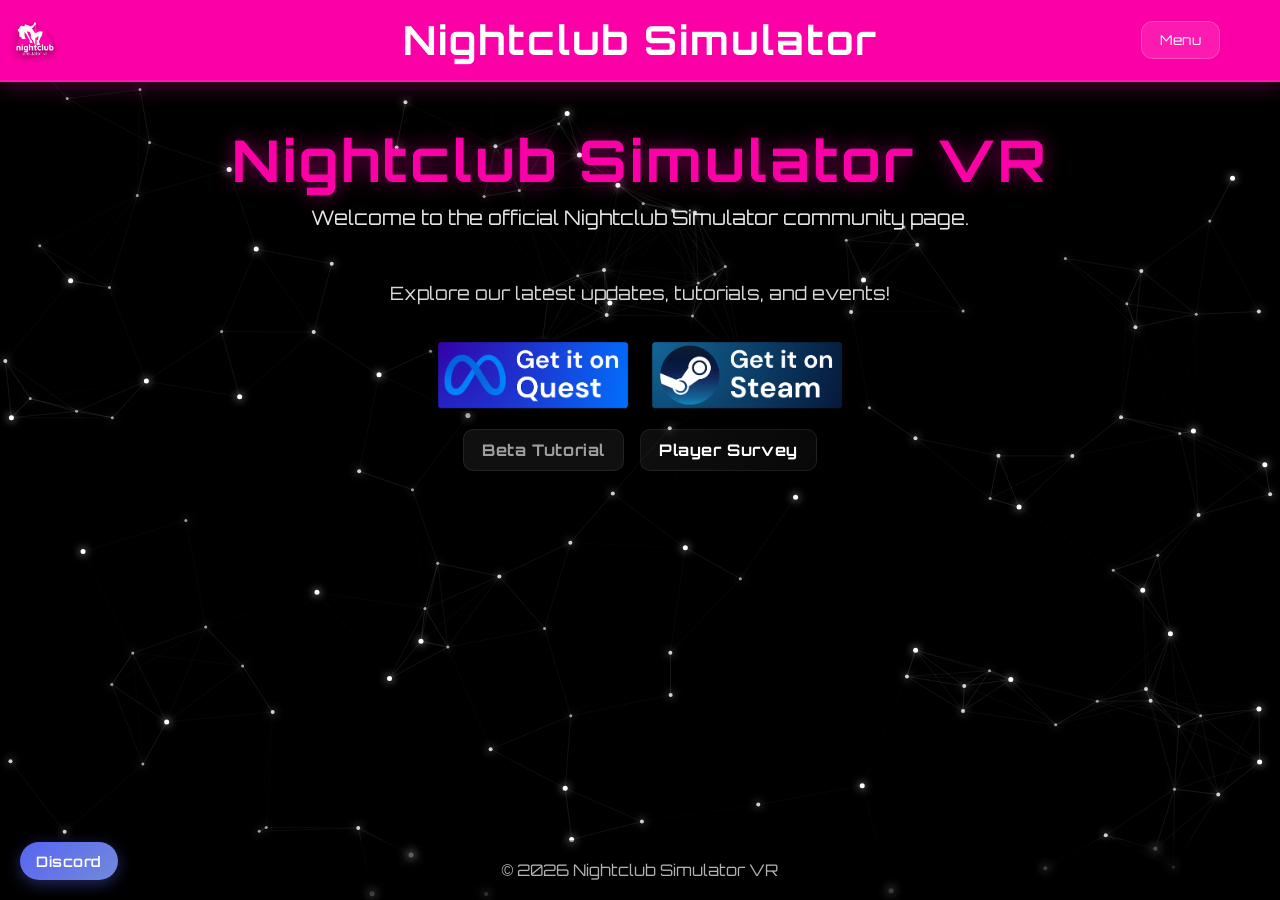
<file: index.html>
<!DOCTYPE html>
<html lang="en">
<head>
    <meta charset="UTF-8">
    <meta name="viewport" content="width=device-width, initial-scale=1.0">
    <title>Nightclub Simulator</title>
    <meta name="description" content="Nightclub Simulator VR - official community page with updates, tutorials, events, and a feedback survey!">
    <meta name="author" content="Nightclub Simulator">
    <meta name="theme-color" content="#000000">
    <link rel="canonical" href="https://nightclubsim.github.io/">
    <meta property="og:title" content="Nightclub Simulator VR">
    <meta property="og:description" content="Nightclub Simulator VR - official community page with updates, tutorials, events, and a feedback survey!">
    <meta property="og:type" content="website">
    <meta property="og:url" content="https://nightclubsim.github.io/">
    <base href="/">
    <meta property="og:image" content="https://i.imgur.com/4bLr0HX.png">
    <meta name="twitter:card" content="summary_large_image">
    <meta name="twitter:title" content="Nightclub Simulator VR">
    <meta name="twitter:description" content="Explore Nightclub Simulator VR with store links, tutorials, and community updates.">
    <meta name="twitter:image" content="https://i.imgur.com/4bLr0HX.png">

    <!-- Google Font -->
    <link href="https://fonts.googleapis.com/css2?family=Orbitron:wght@400;700;900&display=swap" rel="stylesheet">

    <!-- Site CSS -->
    <link rel="stylesheet" href="assets/css/style.css">
</head>

<body>
    <!-- Background Canvas -->
    <canvas id="bg"></canvas>

    <!-- Discord Button -->
    <a href="https://discord.gg/U7DDdeqd5k" target="_blank" class="discord-button" title="Join our Discord Server">
        Discord
    </a>

    <!-- Header -->
    <header class="site-header homepage-header">
        <a href="index.html" class="header-logo-link" aria-label="Go to homepage">
            <img src="assets/decals/logo.png" alt="Nightclub Simulator Logo" class="header-logo">
        </a>
        <div class="homepage-header-row">
            <span class="header-game-name">Nightclub Simulator</span>
            <button id="menuToggle" class="menu-button" aria-label="Open menu">Menu</button>
        </div>
    </header>

    <!-- Hidden Top Menu -->
    <div id="topMenu" class="top-menu">
        <div class="top-menu-panel">
            <button id="closeMenu" class="menu-close" aria-label="Close menu">&times;</button>
            <nav class="top-menu-links">
                <a class="menu-link disabled" aria-disabled="true">Beta Tutorial</a>
                <a href="survey.html" class="menu-link">Player Survey</a>
            </nav>
        </div>
    </div>

    <main class="homepage-content">
        <h1 class="site-title">Nightclub Simulator VR</h1>
        <p class="site-header-text">Welcome to the official Nightclub Simulator community page.</p>
        <p class="homepage-description">Explore our latest updates, tutorials, and events!</p>
        <div class="homepage-actions">
            <a href="https://www.oculus.com/experiences/quest/5332536576829015/" target="_blank" class="store-badge-link" aria-label="Get it on Quest">
                <img src="assets/decals/quest-badge.png" alt="Get it on Quest" class="store-badge">
            </a>
            <a href="https://store.steampowered.com/app/2729480/NightClub_Simulator/" target="_blank" class="store-badge-link" aria-label="Get it on Steam">
                <img src="assets/decals/steam-badge.png" alt="Get it on Steam" class="store-badge">
            </a>
        </div>

        <div class="homepage-pages">
            <a class="page-button disabled" aria-disabled="true">Beta Tutorial</a>
            <a href="survey.html" class="page-button">Player Survey</a>
        </div>
    </main>

    <footer class="site-footer">
        <p>© 2026 Nightclub Simulator VR</p>
    </footer>

    <script>
        const menuToggle = document.getElementById('menuToggle');
        const openMenuButton = document.getElementById('openMenuButton');
        const closeMenu = document.getElementById('closeMenu');
        const topMenu = document.getElementById('topMenu');

        function toggleMenu(show) {
            topMenu.classList.toggle('active', show);
        }

        if (menuToggle) {
            menuToggle.addEventListener('click', () => toggleMenu(true));
        }

        if (openMenuButton) {
            openMenuButton.addEventListener('click', () => toggleMenu(true));
        }

        if (closeMenu) {
            closeMenu.addEventListener('click', () => toggleMenu(false));
        }

        if (topMenu) {
            topMenu.addEventListener('click', (event) => {
                if (event.target === topMenu) {
                    toggleMenu(false);
                }
            });
        }
    </script>
    <script src="assets/js/background.js"></script>
</body>
</html>
</file>
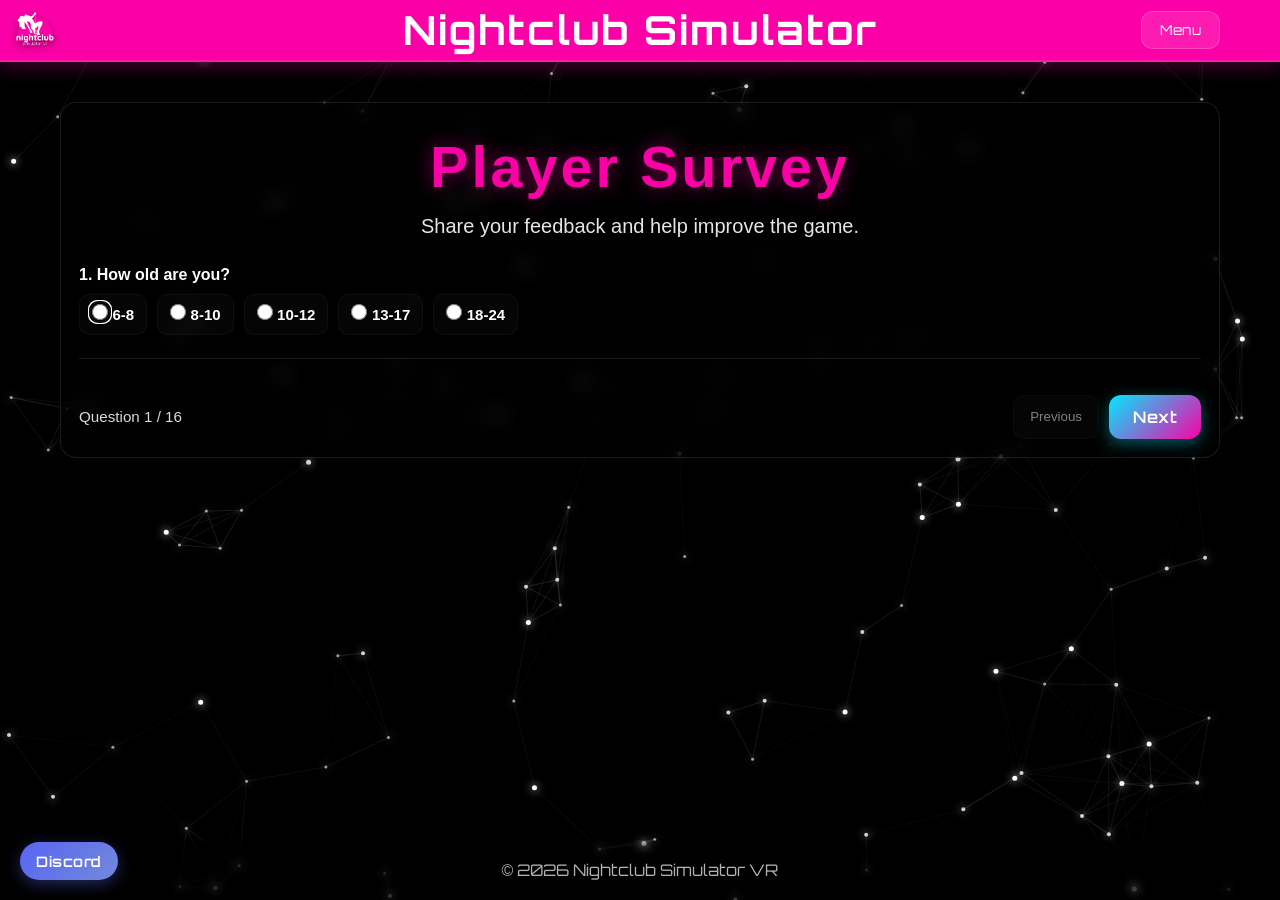
<file: survey.html>
<!DOCTYPE html>
<html lang="en">
<head>
    <meta charset="UTF-8">
    <meta name="viewport" content="width=device-width, initial-scale=1.0">
    <title>Nightclub Simulator Player Survey</title>
    <meta name="description" content="Share your feedback on Nightclub Simulator VR with our player survey to help improve the game.">
    <meta name="author" content="Nightclub Simulator">
    <meta name="theme-color" content="#000000">
    <link rel="canonical" href="https://nightclubsim.github.io/survey.html">
    <meta property="og:title" content="Nightclub Simulator Player Survey">
    <meta property="og:description" content="Share your feedback on Nightclub Simulator VR with our player survey to help improve the game.">
    <meta property="og:type" content="website">
    <meta property="og:url" content="https://nightclubsim.github.io/survey.html">
    <base href="/">
    <meta property="og:image" content="https://i.imgur.com/4bLr0HX.png">
    <meta name="twitter:card" content="summary_large_image">
    <meta name="twitter:title" content="Nightclub Simulator Player Survey">
    <meta name="twitter:description" content="Share your feedback on Nightclub Simulator VR with our player survey to help improve the game.">
    <meta name="twitter:image" content="https://i.imgur.com/4bLr0HX.png">

    <!-- Google Font -->
    <link href="https://fonts.googleapis.com/css2?family=Orbitron:wght@400;700;900&display=swap" rel="stylesheet">
    <link rel="stylesheet" href="assets/css/style.css">
</head>

<body>
    <canvas id="bg"></canvas>

    <a href="https://discord.gg/U7DDdeqd5k" target="_blank" class="discord-button" title="Join our Discord Server">
        Discord
    </a>

    <header class="site-header">
        <a href="index.html" class="header-logo-link" aria-label="Go to homepage">
            <img src="assets/decals/logo.png" alt="Nightclub Simulator Logo" class="header-logo">
        </a>
        <div class="homepage-header-row">
            <span class="header-game-name">Nightclub Simulator</span>
            <button id="menuToggle" class="menu-button" aria-label="Open menu">Menu</button>
        </div>
    </header>

    <!-- Hidden Top Menu -->
    <div id="topMenu" class="top-menu">
        <div class="top-menu-panel">
            <button id="closeMenu" class="menu-close" aria-label="Close menu">&times;</button>
            <nav class="top-menu-links">
                <a class="menu-link disabled" aria-disabled="true">Beta Tutorial</a>
                <a href="survey.html" class="menu-link">Player Survey</a>
            </nav>
        </div>
    </div>

    <main class="tutorial-container">
        <div class="step-card survey-card">
            <h1 class="site-title">Player Survey</h1>
            <p class="site-header-text">Share your feedback and help improve the game.</p>
            <form id="surveyForm" method="POST" action="https://script.google.com/macros/s/AKfycbycd8V6K5NULuH8rkUEkwhgTeCFI8xNGa-SNGD2vawOwSm58bOiwChvlLJVFg8VraW0/exec">
                <div class="faq-item">
                    <label><strong>1. How old are you?</strong></label>
                    <div class="radio-group">
                        <label class="radio-item"><input type="radio" name="age" value="6-8"> <span>6-8</span></label>
                        <label class="radio-item"><input type="radio" name="age" value="8-10"> <span>8-10</span></label>
                        <label class="radio-item"><input type="radio" name="age" value="10-12"> <span>10-12</span></label>
                        <label class="radio-item"><input type="radio" name="age" value="13-17"> <span>13-17</span></label>
                        <label class="radio-item"><input type="radio" name="age" value="18-24"> <span>18-24</span></label>
                    </div>
                </div>

                <div class="faq-item">
                    <label><strong>2. What headset do you play mainly on?</strong></label>
                    <div class="radio-group">
                        <label class="radio-item"><input type="radio" name="headset" value="Quest 2"> <span>Quest 2</span></label>
                        <label class="radio-item"><input type="radio" name="headset" value="Quest 3"> <span>Quest 3</span></label>
                        <label class="radio-item"><input type="radio" name="headset" value="Quest 3S"> <span>Quest 3S</span></label>
                        <label class="radio-item"><input type="radio" name="headset" value="Other"> <span>Other</span></label>
                    </div>
                </div>

                <div class="faq-item">
                    <label><strong>3. How long have you been playing VR?</strong></label>
                    <div class="radio-group">
                        <label class="radio-item"><input type="radio" name="vrExperience" value="Less than 6 months"> <span>Less than 6 months</span></label>
                        <label class="radio-item"><input type="radio" name="vrExperience" value="6 months - 1 year"> <span>6 months - 1 year</span></label>
                        <label class="radio-item"><input type="radio" name="vrExperience" value="1-2 years"> <span>1-2 years</span></label>
                        <label class="radio-item"><input type="radio" name="vrExperience" value="2+ years"> <span>2+ years</span></label>
                    </div>
                </div>

                <div class="faq-item">
                    <label><strong>4. How often do you play VR?</strong></label>
                    <div class="radio-group">
                        <label class="radio-item"><input type="radio" name="vrFrequency" value="Almost daily"> <span>Almost daily</span></label>
                        <label class="radio-item"><input type="radio" name="vrFrequency" value="3-5 times a week"> <span>3-5 times a week</span></label>
                        <label class="radio-item"><input type="radio" name="vrFrequency" value="1-2 times a week"> <span>1-2 times a week</span></label>
                        <label class="radio-item"><input type="radio" name="vrFrequency" value="Less than weekly"> <span>Less than weekly</span></label>
                    </div>
                </div>

                <div class="faq-item">
                    <label for="otherGames"><strong>5. What other VR games have you played in the past month?</strong></label>
                    <textarea id="otherGames" name="otherGames" rows="3" placeholder="List any VR games you've played..."></textarea>
                </div>

                <div class="faq-item">
                    <label><strong>6. How many VR games did you buy in the past 3 months?</strong></label>
                    <div class="radio-group">
                        <label class="radio-item"><input type="radio" name="purchases3months" value="0-2"> <span>0-2</span></label>
                        <label class="radio-item"><input type="radio" name="purchases3months" value="3-5"> <span>3-5</span></label>
                        <label class="radio-item"><input type="radio" name="purchases3months" value="6-10"> <span>6-10</span></label>
                        <label class="radio-item"><input type="radio" name="purchases3months" value="More than 10"> <span>More than 10</span></label>
                    </div>
                </div>

                <div class="faq-item">
                    <label><strong>7. When buying VR games, you usually...</strong></label>
                    <div class="radio-group">
                        <label class="radio-item"><input type="radio" name="buyingHabits" value="Wait for sales"> <span>Wait for sales</span></label>
                        <label class="radio-item"><input type="radio" name="buyingHabits" value="Buy at full price if I like it"> <span>Buy at full price if I like it</span></label>
                        <label class="radio-item"><input type="radio" name="buyingHabits" value="Mostly play free games"> <span>Mostly play free games</span></label>
                    </div>
                </div>

                <div class="faq-item">
                    <label for="creators"><strong>8. Any VR creators you watch regularly?</strong></label>
                    <textarea id="creators" name="creators" rows="2" placeholder="Names or channels (optional)"></textarea>
                </div>

                <div class="faq-item">
                    <label><strong>9. How did you first hear about Nightclub Sim?</strong></label>
                    <div class="radio-group">
                        <label class="radio-item"><input type="radio" name="source" value="A creator's video (YouTube/TikTok)"> <span>A creator's video (YouTube/TikTok)</span></label>
                        <label class="radio-item"><input type="radio" name="source" value="Browsing the Quest store"> <span>Browsing the Quest store</span></label>
                        <label class="radio-item"><input type="radio" name="source" value="Reddit"> <span>Reddit</span></label>
                        <label class="radio-item"><input type="radio" name="source" value="A friend"> <span>A friend</span></label>
                        <label class="radio-item"><input type="radio" name="source" value="Another Discord server"> <span>Another Discord server</span></label>
                        <label class="radio-item"><input type="radio" name="source" value="An article or news site"> <span>An article or news site</span></label>
                        <label class="radio-item"><input type="radio" name="source" value="Other"> <span>Other</span></label>
                    </div>
                </div>

                <div class="faq-item">
                    <label><strong>10. From first hearing about NCS to buying it, how long did it take?</strong></label>
                    <div class="radio-group">
                        <label class="radio-item"><input type="radio" name="timeToBuy" value="Bought it right away"> <span>Bought it right away</span></label>
                        <label class="radio-item"><input type="radio" name="timeToBuy" value="Within a week"> <span>Within a week</span></label>
                        <label class="radio-item"><input type="radio" name="timeToBuy" value="Within a month"> <span>Within a month</span></label>
                        <label class="radio-item"><input type="radio" name="timeToBuy" value="Longer"> <span>Longer</span></label>
                        <label class="radio-item"><input type="radio" name="timeToBuy" value="Haven't bought it yet"> <span>Haven't bought it yet</span></label>
                    </div>
                </div>

                <div class="faq-item">
                    <label><strong>11. What made you finally hit buy?</strong></label>
                    <div class="checkbox-group">
                        <label class="radio-item"><input type="checkbox" name="buyReasons[]" value="Watched gameplay videos"> <span>Watched gameplay videos</span></label>
                        <label class="radio-item"><input type="checkbox" name="buyReasons[]" value="It was on sale"> <span>It was on sale</span></label>
                        <label class="radio-item"><input type="checkbox" name="buyReasons[]" value="Friends were playing"> <span>Friends were playing</span></label>
                        <label class="radio-item"><input type="checkbox" name="buyReasons[]" value="Good reviews"> <span>Good reviews</span></label>
                        <label class="radio-item"><input type="checkbox" name="buyReasons[]" value="Love sandbox games"> <span>Love sandbox games</span></label>
                        <label class="radio-item"><input type="checkbox" name="buyReasons[]" value="The store page looks good"> <span>The store page looks good</span></label>
                    </div>
                </div>

                <div class="faq-item">
                    <label><strong>12. What keeps you coming back to NCS? (Pick up to 2)</strong></label>
                    <div class="checkbox-group keep-coming">
                        <label class="radio-item"><input type="checkbox" name="keepComing[]" value="Fun playing"> <span>Fun playing</span></label>
                        <label class="radio-item"><input type="checkbox" name="keepComing[]" value="Multiplayer"> <span>Multiplayer</span></label>
                        <label class="radio-item"><input type="checkbox" name="keepComing[]" value="Making content"> <span>Making content</span></label>
                        <label class="radio-item"><input type="checkbox" name="keepComing[]" value="Mods"> <span>Mods</span></label>
                        <label class="radio-item"><input type="checkbox" name="keepComing[]" value="New content updates"> <span>New content updates</span></label>
                        <label class="radio-item"><input type="checkbox" name="keepComing[]" value="Killing NPCs"> <span>Killing NPCs</span></label>
                    </div>
                </div>

                <div class="faq-item">
                    <label><strong>13. What would you like to see more of in this Discord? (select any)</strong></label>
                    <div class="checkbox-group">
                        <label class="radio-item"><input type="checkbox" name="discordPrefs[]" value="Community events"> <span>Community events</span></label>
                        <label class="radio-item"><input type="checkbox" name="discordPrefs[]" value="Dev updates & sneak peeks"> <span>Dev updates & sneak peeks</span></label>
                        <label class="radio-item"><input type="checkbox" name="discordPrefs[]" value="Tips & technique guides"> <span>Tips & technique guides</span></label>
                        <label class="radio-item"><input type="checkbox" name="discordPrefs[]" value="Giveaways"> <span>Giveaways</span></label>
                        <label class="radio-item"><input type="checkbox" name="discordPrefs[]" value="Leaderboards"> <span>Leaderboards</span></label>
                        <label class="radio-item"><input type="checkbox" name="discordPrefs[]" value="Just chatting with the community"> <span>Just chatting with the community</span></label>
                        <label class="radio-item"><input type="checkbox" name="discordPrefs[]" value="Game news"> <span>Game news</span></label>
                    </div>
                </div>

                <div class="faq-item">
                    <label><strong>14. Where would you most like to see NCS content? (select any)</strong></label>
                    <div class="checkbox-group">
                        <label class="radio-item"><input type="checkbox" name="contentPlaces[]" value="YouTube"> <span>YouTube</span></label>
                        <label class="radio-item"><input type="checkbox" name="contentPlaces[]" value="TikTok"> <span>TikTok</span></label>
                        <label class="radio-item"><input type="checkbox" name="contentPlaces[]" value="Instagram"> <span>Instagram</span></label>
                        <label class="radio-item"><input type="checkbox" name="contentPlaces[]" value="X (Twitter)"> <span>X (Twitter)</span></label>
                        <label class="radio-item"><input type="checkbox" name="contentPlaces[]" value="Reddit"> <span>Reddit</span></label>
                        <label class="radio-item"><input type="checkbox" name="contentPlaces[]" value="Twitch"> <span>Twitch</span></label>
                        <label class="radio-item"><input type="checkbox" name="contentPlaces[]" value="Discord is enough for me"> <span>Discord is enough for me</span></label>
                    </div>
                </div>

                <div class="faq-item">
                    <label for="contentWanted"><strong>15. What kind of NCS content do you want to see?</strong></label>
                    <textarea id="contentWanted" name="contentWanted" rows="3" placeholder="Tell us what content you'd like to see..."></textarea>
                </div>

                <div class="faq-item">
                    <label for="discordId"><strong>Discord ID</strong> <span style="font-size:0.9em;color:#aaa;">(optional)</span></label>
                    <input id="discordId" name="discordId" type="text" placeholder="Example: 123456789012345678">
                    <p class="field-note">Enter your Discord ID if you want to receive a role in our Discord server.</p>
                </div>

                <div class="nav-footer">
                    <div class="progress" id="surveyProgress">Question 1 / 16</div>
                    <div class="nav-buttons">
                        <button type="button" id="prevBtn" class="prev-button">Previous</button>
                        <button type="button" id="nextBtn" class="next-button info-button-main">Next</button>
                    </div>
                </div>
            </form>
            <script>
                // Limit Q12 (keepComing) to max 2 selections
                (function(){
                    const max = 2;
                    const container = document.querySelector('.keep-coming');
                    if (!container) return;
                    const inputs = Array.from(container.querySelectorAll('input[type="checkbox"]'));
                    inputs.forEach(i => i.addEventListener('change', () => {
                        const checked = inputs.filter(x => x.checked);
                        if (checked.length >= max) {
                            inputs.forEach(x => { if (!x.checked) x.disabled = true; });
                        } else {
                            inputs.forEach(x => x.disabled = false);
                        }
                    }));
                })();

                // Step-by-step navigation for survey questions
                (function(){
                    const form = document.getElementById('surveyForm');
                    const steps = Array.from(form.querySelectorAll('.faq-item'));
                    if (!steps.length) return;
                    let current = 0;
                    const prevBtn = document.getElementById('prevBtn');
                    const nextBtn = document.getElementById('nextBtn');
                    const progress = document.getElementById('surveyProgress');

                    function showStep(i){
                        steps.forEach((s, idx) => {
                            s.style.display = idx === i ? 'block' : 'none';
                        });
                        prevBtn.disabled = i === 0;
                        if (i === steps.length - 1) {
                            nextBtn.textContent = 'Submit';
                        } else {
                            nextBtn.textContent = 'Next';
                        }
                        progress.textContent = `Question ${i+1} / ${steps.length}`;
                        // focus the first input if present
                        const firstInput = steps[i].querySelector('input, textarea, select');
                        if (firstInput) firstInput.focus();
                    }

                    prevBtn.addEventListener('click', () => {
                        if (current > 0) { current--; showStep(current); }
                    });

                    function validateCurrentStep() {
                        const step = steps[current];
                        if (!step) return true;

                        // Discord ID step is optional
                        if (step.querySelector('#discordId')) {
                            return true;
                        }

                        const inputs = Array.from(step.querySelectorAll('input, textarea, select'));
                        if (!inputs.length) return true;

                        const answered = inputs.some(element => {
                            if (element.tagName === 'TEXTAREA') {
                                return element.value.trim() !== '';
                            }

                            if (element.tagName === 'SELECT') {
                                return element.value !== '' && element.value !== null;
                            }

                            if (element.type === 'radio' || element.type === 'checkbox') {
                                return element.checked;
                            }

                            if (element.type === 'text' || element.type === 'email' || element.type === 'number' || element.type === 'tel') {
                                return element.value.trim() !== '';
                            }

                            return element.value !== '';
                        });

                        return answered;
                    }

                    // Dev token flow: fetch a short-lived token from the bot after question 1
                    const DEV_TOKEN_ENDPOINT = 'http://217.174.245.40:8000/get-token';
                    const DISCORD_VERIFY_ENDPOINT = 'http://217.174.245.40:8000/verify-survey';
                    let devToken = null;
                    let tokenFetched = false;

                    async function fetchDevToken() {
                        if (tokenFetched) return;
                        try {
                            const resp = await fetch(DEV_TOKEN_ENDPOINT, { method: 'GET' });
                            if (!resp.ok) {
                                console.warn('Failed to fetch dev token:', resp.status);
                                tokenFetched = true;
                                return;
                            }
                            const data = await resp.json();
                            if (data && data.token) {
                                devToken = data.token;
                                console.log('Received dev token');
                            } else {
                                console.warn('Token response missing token field', data);
                            }
                        } catch (err) {
                            console.warn('Error fetching dev token:', err);
                        } finally {
                            tokenFetched = true;
                        }
                    }

                    nextBtn.addEventListener('click', async () => {
                        if (current === steps.length - 1) {
                            submitForm();
                            return;
                        }

                        if (!validateCurrentStep()) {
                            alert('Please answer this question before continuing.');
                            return;
                        }

                        current++;
                        showStep(current);
                    });

                    function verifyDiscordId(discordId) {
                        if (!discordId) {
                            return Promise.resolve();
                        }

                        const body = { user_id: discordId };
                        if (devToken) body.token = devToken;

                        return fetch(DISCORD_VERIFY_ENDPOINT, {
                            method: 'POST',
                            headers: {
                                'Content-Type': 'application/json'
                            },
                            body: JSON.stringify(body)
                        });
                    }

                    async function submitForm() {
                        const formData = new FormData(form);
                        const params = new URLSearchParams(formData);
                        const discordId = formData.get('discordId')?.toString().trim();

                        // Disable submit button to prevent multiple submissions
                        nextBtn.disabled = true;
                        nextBtn.textContent = 'Submitting...';

                        try {
                            await fetch(form.action, {
                                method: 'POST',
                                body: params
                            });

                            if (discordId) {
                                await fetchDevToken();
                                if (devToken) {
                                    const response = await verifyDiscordId(discordId);
                                    if (!response.ok) {
                                        console.warn('Discord verify endpoint returned', response.status);
                                    }
                                } else {
                                    console.warn('Could not retrieve token for Discord verification');
                                }
                            }

                            // Hide form and show confirmation
                            form.style.display = 'none';
                            const card = form.closest('.survey-card');
                            const confirmation = document.createElement('div');
                            confirmation.style.textAlign = 'center';
                            confirmation.style.padding = '40px 20px';
                            confirmation.innerHTML = `
                                <h2 style="color: #00ff00; font-size: 2em; margin-bottom: 20px;">Thank You!</h2>
                                <p style="color: #fff; font-size: 1.2em; margin-bottom: 20px;">Your survey has been submitted successfully.</p>
                                <p style="color: #aaa; font-size: 1em;">We really appreciate your feedback!</p>
                            `;
                            card.appendChild(confirmation);
                        } catch (error) {
                            alert('There was an error submitting your survey. Please try again.');
                            console.error('Submission failed:', error);
                            nextBtn.disabled = false;
                            nextBtn.textContent = 'Submit';
                        }
                    }

                    // initialize
                    showStep(0);
                })();
            </script>
        </div>
    </main>

    <footer class="site-footer">
        <p>© 2026 Nightclub Simulator VR</p>
    </footer>

    <script src="assets/js/background.js"></script>
    <script>
        const menuToggle = document.getElementById('menuToggle');
        const closeMenu = document.getElementById('closeMenu');
        const topMenu = document.getElementById('topMenu');

        function toggleMenu(show) {
            topMenu.classList.toggle('active', show);
        }

        if (menuToggle) {
            menuToggle.addEventListener('click', () => toggleMenu(true));
        }

        if (closeMenu) {
            closeMenu.addEventListener('click', () => toggleMenu(false));
        }

        if (topMenu) {
            topMenu.addEventListener('click', (event) => {
                if (event.target === topMenu) {
                    toggleMenu(false);
                }
            });
        }
    </script>
</body>
</html>
</file>
<file: assets/css/style.css>
/* Reset */
* {
    margin: 0;
    padding: 0;
    box-sizing: border-box;
}

body {
    font-family: 'Orbitron', sans-serif;
    color: white;
    overflow-x: hidden;
    overflow-y: auto;
    min-height: 100vh;
    padding-bottom: 80px;
    background: radial-gradient(ellipse at center, rgba(20, 20, 30, 0.8) 0%, rgba(10, 10, 20, 0.9) 100%);
}

/* Background canvas */
#bg {
    position: fixed;
    top: 0;
    left: 0;
    z-index: -1;
    pointer-events: none;
}

/* Header */
.site-header {
    text-align: center;
    padding: 5px 20px 5px;
    background: #fc00a7;
    display: flex;
    align-items: center;
    justify-content: center;
    position: relative;
    box-shadow: 0 4px 20px rgba(252, 0, 167, 0.3);
    border-bottom: 2px solid rgba(255, 255, 255, 0.1);
}

.homepage-header {
    padding: 15px 20px;
}

.homepage-header-row {
    display: flex;
    align-items: center;
    justify-content: center;
    width: 100%;
    max-width: 1200px;
    position: relative;
}

.menu-button {
    position: absolute;
    right: 20px;
    background: rgba(255, 255, 255, 0.1);
    border: 1px solid rgba(255, 255, 255, 0.2);
    border-radius: 12px;
    color: white;
    padding: 10px 18px;
    cursor: pointer;
    font-family: 'Orbitron', sans-serif;
    letter-spacing: 0.5px;
    transition: all 0.3s ease;
}

.menu-button:hover {
    transform: translateY(-1px);
    background: rgba(255, 255, 255, 0.15);
}

.top-menu {
    display: flex;
    position: fixed;
    top: 0;
    right: 0;
    width: 100%;
    height: 100%;
    background-color: rgba(0, 0, 0, 0.6);
    z-index: 200;
    align-items: flex-start;
    justify-content: flex-end;
    opacity: 0;
    visibility: hidden;
    pointer-events: none;
    transition: opacity 0.3s ease, visibility 0.3s ease;
}

.top-menu.active {
    opacity: 1;
    visibility: visible;
    pointer-events: auto;
}

.top-menu-panel {
    background: rgba(10, 10, 15, 0.98);
    border: none;
    border-radius: 18px 0 0 18px;
    padding: 30px;
    width: min(320px, 90vw);
    max-height: 100vh;
    text-align: left;
    box-shadow: -20px 0 60px rgba(0, 0, 0, 0.5);
    position: relative;
    transform: translateX(100%);
    transition: transform 0.35s ease;
    overflow-y: auto;
}

.top-menu.active .top-menu-panel {
    transform: translateX(0);
}

.menu-close {
    background: transparent;
    border: none;
    color: white;
    font-size: 2rem;
    cursor: pointer;
    position: absolute;
    right: 20px;
    top: 20px;
}

.top-menu-links {
    display: flex;
    flex-direction: column;
    gap: 16px;
    margin-top: 20px;
}

.menu-link {
    color: #00eaff;
    text-decoration: none;
    font-size: 1.2rem;
    font-weight: 700;
    padding: 14px 20px;
    background: rgba(255, 255, 255, 0.05);
    border-radius: 12px;
    transition: background 0.3s ease;
}

.menu-link:hover {
    background: rgba(255, 255, 255, 0.1);
}

.menu-link.disabled,
.menu-link[aria-disabled="true"] {
    opacity: 0.5;
    cursor: not-allowed;
    pointer-events: none;
    background: rgba(255, 255, 255, 0.03);
    color: rgba(255, 255, 255, 0.65);
}

.menu-link.disabled:hover,
.menu-link[aria-disabled="true"]:hover {
    background: rgba(255, 255, 255, 0.03);
}

.homepage-content {
    max-width: 940px;
    margin: 40px auto 40px;
    padding: 0 20px;
    text-align: center;
}

.homepage-description {
    max-width: 720px;
    margin: 36px auto 0;
    opacity: 0.85;
    line-height: 1.8;
    font-size: 1.15rem;
}

.homepage-actions {
    display: flex;
    gap: 18px;
    justify-content: center;
    flex-wrap: wrap;
    margin-top: 30px;
}

.homepage-pages {
    display: flex;
    gap: 16px;
    justify-content: center;
    margin-top: 18px;
    flex-wrap: wrap;
}

.page-button {
    background: linear-gradient(135deg, rgba(255,255,255,0.06) 0%, rgba(255,255,255,0.03) 100%);
    border: 1px solid rgba(255,255,255,0.08);
    color: white;
    padding: 10px 18px;
    border-radius: 10px;
    font-weight: 700;
    letter-spacing: 0.6px;
    text-decoration: none;
    display: inline-flex;
    align-items: center;
    justify-content: center;
    min-width: 160px;
}

.page-button:hover {
    background: rgba(255,255,255,0.04);
}

.page-button.disabled,
.page-button[aria-disabled="true"] {
    background: rgba(128,128,128,0.12);
    border-color: rgba(128,128,128,0.18);
    color: rgba(255,255,255,0.6);
    cursor: not-allowed;
    pointer-events: none;
}

.homepage-actions .video-button,
.homepage-actions .info-button-main {
    min-width: 190px;
}

/* Store badge links */
.store-badge-link {
    display: inline-block;
}

.store-badge {
    height: 72px;
    width: auto;
    display: block;
    filter: drop-shadow(0 6px 10px rgba(0,0,0,0.6));
    border-radius: 8px;
}

@media (max-width: 768px) {
    .store-badge {
        height: 56px;
    }
}

@media (max-width: 768px) {
    .homepage-content {
        margin: 30px auto 30px;
    }

    .homepage-description {
        font-size: 1.02rem;
    }
}

.header-logo {
    position: absolute;
    left: 15px;
    top: 50%;
    transform: translateY(-50%);
    height: 40px;
    width: auto;
    filter: drop-shadow(0 4px 4px rgba(0, 0, 0, 0.4));
}

.header-game-name {
    font-size: 2.5rem;
    letter-spacing: 2px;
    color: white;
    font-weight: 700;
}

.action-buttons-container {
    display: flex;
    gap: 20px;
    justify-content: center;
    margin-bottom: 30px;
    flex-wrap: wrap;
}

/* Mobile responsiveness */
@media (max-width: 768px) {
    body {
        overflow-y: auto;
    }

    .site-title {
        font-size: 2.4rem;
        margin-top: 6px;
    }

    .header-game-name {
        font-size: 2.2rem;
    }

    .tutorial-container {
        padding: 20px 16px;
        margin-top: 20px;
    }

    .action-buttons-container {
        flex-direction: column;
        align-items: center;
    }
    
    .video-button,
    .info-button-main {
        width: 100%;
        max-width: 100%;
        min-width: auto;
    }

    .step-card {
        padding: 20px;
    }

    .step-nav {
        flex-direction: row;
        flex-wrap: wrap;
        gap: 12px;
    }

    .step-nav button {
        width: calc(50% - 6px);
        min-width: 130px;
    }
}

/* Additional mobile-friendly adjustments */
@media (max-width: 480px) {
    .site-header {
        padding: 8px 12px;
    }

    .header-logo {
        left: 12px;
        height: 36px;
    }

    .menu-button {
        right: 12px;
        padding: 8px 12px;
        font-size: 0.95rem;
    }

    /* vertically center the menu button inside the header */
    .menu-button {
        top: 50%;
        transform: translateY(-50%);
        position: absolute;
    }

    /* keep title clear of the menu button */
    .homepage-header-row {
        padding-right: 70px;
    }

    .header-game-name {
        font-size: 1.6rem;
    }

    .homepage-content {
        margin: 20px 12px 30px;
        padding: 0 12px;
    }

    .site-title {
        font-size: 1.8rem;
        margin-top: 6px;
    }

    .site-header-text {
        font-size: 1rem;
        padding: 8px 12px;
    }

    .homepage-description {
        font-size: 1rem;
        margin-top: 28px;
        line-height: 1.6;
    }

    .store-badge {
        height: 48px;
    }

    /* keep store badges side-by-side on small screens and make them readable */
    .homepage-actions {
        gap: 12px;
        flex-direction: row;
        flex-wrap: nowrap;
        align-items: center;
        justify-content: center;
        width: 100%;
    }

    .store-badge {
        width: calc(50% - 12px);
        max-width: 320px;
        min-width: 140px;
        height: auto;
        object-fit: contain;
        display: block;
    }

    .store-badge-link {
        display: flex;
        justify-content: center;
        align-items: center;
        width: 50%;
    }

    .homepage-pages {
        flex-direction: column;
        gap: 10px;
    }

    .page-button {
        min-width: auto;
        width: 100%;
        padding: 12px 14px;
    }

    .step-card {
        padding: 14px;
    }

    .survey-card input[type="text"],
    .survey-card textarea,
    .survey-card select {
        font-size: 15px;
        padding: 10px 12px;
    }

    .nav-footer {
        flex-direction: column;
        align-items: stretch;
        gap: 8px;
    }

    .nav-buttons {
        display: flex;
        gap: 8px;
    }

    .prev-button, .next-button.info-button-main {
        flex: 1;
        padding: 12px 10px;
        font-size: 1rem;
    }

    .progress {
        text-align: left;
    }

    /* Make menu panel nearly full-screen on mobile */
    .top-menu-panel {
        width: 100%;
        border-radius: 0 0 0 0;
        padding: 18px;
        max-height: 92vh;
    }
}

.info-button-main {
    background: linear-gradient(135deg, #00eaff 0%, #fc00a7 100%);
    border: none;
    border-radius: 12px;
    padding: 12px 24px;
    color: white;
    font-size: 1rem;
    font-weight: 600;
    cursor: pointer;
    transition: all 0.3s ease;
    box-shadow: 0 4px 15px rgba(0, 234, 255, 0.4);
    display: inline-flex;
    align-items: center;
    justify-content: center;
    gap: 8px;
    font-family: 'Orbitron', sans-serif;
    letter-spacing: 0.5px;
    position: relative;
    overflow: hidden;
    flex: 1;
    min-width: 280px;
    max-width: 320px;
}

.info-button-main:hover {
    transform: translateY(-2px) scale(1.05);
    box-shadow: 0 8px 25px rgba(0, 234, 255, 0.6);
}

.info-button-main::before {
    content: '';
    position: absolute;
    top: 0;
    left: -100%;
    width: 100%;
    height: 100%;
    background: linear-gradient(90deg, transparent, rgba(255, 255, 255, 0.2), transparent);
    transition: left 0.5s;
    border-radius: 12px;
}

.info-button-main:hover::before {
    left: 100%;
}

.info-icon {
    font-size: 1.2rem;
}

.site-title {
    font-size: 3.6rem;
    letter-spacing: 3px;
    color: #fc00a7;
    line-height: 1;
    text-align: center;
    padding: 10px 20px 5px;
    margin-top: 8px;
    text-shadow: 0 0 20px rgba(252, 0, 167, 0.5);
    animation: titleGlow 2s ease-in-out infinite alternate;
}

@keyframes titleGlow {
    from { text-shadow: 0 0 20px rgba(252, 0, 167, 0.5); }
    to { text-shadow: 0 0 30px rgba(252, 0, 167, 0.8), 0 0 40px rgba(252, 0, 167, 0.4); }
}

.site-header p {
    opacity: 0.8;
    margin-top: 0;
}

.site-header-text {
    text-align: center;
    opacity: 0.9;
    padding: 10px 20px;
    font-size: 1.25rem;
}

/* Survey form styling */
.survey-card {
    background: linear-gradient(180deg, rgba(255,255,255,0.03), rgba(255,255,255,0.02));
    border: 1px solid rgba(255,255,255,0.06);
}

/* Improve readability: use a readable sans-serif for survey text */
.survey-card,
.survey-card label,
.survey-card .radio-item span,
.survey-card input,
.survey-card textarea,
.survey-card select,
.survey-card .radio-item {
    font-family: Inter, 'Segoe UI', Roboto, 'Helvetica Neue', Arial, sans-serif;
    font-size: 16px;
    line-height: 1.45;
}

.survey-card .radio-item span {
    font-size: 15px;
}

.survey-card label {
    font-weight: 600;
}

.survey-card form {
    display: flex;
    flex-direction: column;
    gap: 18px;
    margin-top: 12px;
}

.survey-card .faq-item label {
    display: block;
    margin-bottom: 8px;
    color: #ffffff;
}

.survey-card input[type="text"],
.survey-card textarea,
.survey-card select {
    background: rgba(255,255,255,0.03);
    border: 1px solid rgba(255,255,255,0.08);
    padding: 12px 14px;
    border-radius: 12px;
    color: white;
    font-family: 'Orbitron', sans-serif;
    font-size: 1rem;
    transition: box-shadow 0.18s ease, transform 0.08s ease;
    width: 100%;
}

.survey-card .field-note {
    margin-top: 8px;
    color: rgba(255,255,255,0.65);
    font-size: 0.95rem;
    line-height: 1.35;
}

.survey-card select {
    appearance: none;
    background-image: linear-gradient(45deg, transparent 50%, rgba(255,255,255,0.45) 50%), linear-gradient(135deg, rgba(255,255,255,0.45) 50%, transparent 50%);
    background-position: calc(100% - 18px) calc(1em + 2px), calc(100% - 13px) calc(1em + 2px);
    background-size: 6px 6px, 6px 6px;
    background-repeat: no-repeat;
    padding-right: 36px;
}

.survey-card input[type="text"]::placeholder,
.survey-card textarea::placeholder {
    color: rgba(255,255,255,0.5);
}

.survey-card input[type="text"]:focus,
.survey-card textarea:focus,
.survey-card select:focus {
    outline: none;
    box-shadow: 0 6px 18px rgba(252,0,167,0.12), 0 0 0 3px rgba(252,0,167,0.06);
    transform: translateY(-1px);
}

.radio-group {
    display: flex;
    gap: 10px;
    flex-wrap: wrap;
}

.radio-item {
    display: inline-flex;
    align-items: center;
    gap: 8px;
    padding: 8px 12px;
    border-radius: 10px;
    background: rgba(255,255,255,0.02);
    border: 1px solid rgba(255,255,255,0.04);
    cursor: pointer;
    transition: background 0.15s ease, box-shadow 0.15s ease;
}

.radio-item input[type="radio"] {
    width: 16px;
    height: 16px;
}

.radio-item:hover {
    background: rgba(255,255,255,0.04);
}

.survey-card button.info-button-main {
    min-width: auto;
    align-self: flex-start;
}

/* Navigation footer for survey steps */
.nav-footer {
    display: flex;
    align-items: center;
    justify-content: space-between;
    gap: 12px;
    margin-top: 18px;
}

.nav-buttons {
    display: flex;
    gap: 10px;
}

.prev-button {
    background: rgba(255,255,255,0.04);
    border: 1px solid rgba(255,255,255,0.06);
    color: white;
    padding: 10px 16px;
    border-radius: 10px;
    cursor: pointer;
}

.prev-button:disabled {
    opacity: 0.5;
    cursor: not-allowed;
}

.progress {
    font-size: 0.95rem;
    color: rgba(255,255,255,0.85);
}

/* Tutorial container */
.tutorial-container {
    max-width: 1200px;
    margin: auto;
    padding: 20px;
    margin-top: 40px;
    margin-bottom: 200px; /* Much more space for footer */
}

/* Step card */
.step-card {
    background: rgba(0, 0, 0, 0.6);
    border: 1px solid rgba(255, 255, 255, 0.1);
    border-radius: 16px;
    padding: 30px;
    backdrop-filter: blur(10px);
    margin-bottom: 25px;
    box-shadow: 0 8px 32px rgba(0, 0, 0, 0.3);
    animation: fadeIn 0.5s ease-in-out;
    transition: all 0.3s ease;
}

.step-card:hover {
    transform: translateY(-2px);
    box-shadow: 0 12px 40px rgba(0, 0, 0, 0.4);
    border-color: rgba(252, 0, 167, 0.3);
}

@keyframes fadeIn {
    from { opacity: 0; transform: translateY(20px); }
    to { opacity: 1; transform: translateY(0); }
}

.step-card h2 {
    margin-bottom: 10px;
    color: #fc00a7;
}

.image-row {
    margin-top: 15px;
    display: flex;
    gap: 15px;
    flex-wrap: wrap;
}

.step-image {
    width: 100%;
    max-width: 400px;
    cursor: pointer;
    transition: all 0.3s ease;
    border-radius: 8px;
    box-shadow: 0 4px 15px rgba(0, 0, 0, 0.3);
}

.step-image:hover {
    transform: scale(1.03);
    box-shadow: 0 8px 25px rgba(252, 0, 167, 0.4);
}

/* Loading animation for images */
.step-image {
    position: relative;
}

.step-image::after {
    content: '';
    position: absolute;
    top: 50%;
    left: 50%;
    width: 30px;
    height: 30px;
    margin: -15px 0 0 -15px;
    border: 3px solid rgba(255, 255, 255, 0.3);
    border-top: 3px solid #fc00a7;
    border-radius: 50%;
    animation: spin 1s linear infinite;
    opacity: 0;
    transition: opacity 0.3s ease;
}

.step-image:not([src])::after,
.step-image[loading]::after {
    opacity: 1;
}

@keyframes spin {
    0% { transform: rotate(0deg); }
    100% { transform: rotate(360deg); }
}

.step-card.fade-out {
    opacity: 0;
    transform: translateY(-20px);
}

.step-card.fade-in {
    opacity: 1;
    transform: translateY(0);
}

/* Video button */
.video-button {
    padding: 15px 40px;
    font-size: 1.1rem;
    border: none;
    border-radius: 12px;
    background: linear-gradient(135deg, #fc00a7 0%, #00eaff 100%);
    color: white;
    cursor: pointer;
    transition: all 0.3s ease;
    font-weight: 700;
    box-shadow: 0 4px 15px rgba(252, 0, 167, 0.4);
    position: relative;
    overflow: hidden;
    font-family: 'Orbitron', sans-serif;
    letter-spacing: 0.5px;
    flex: 1;
    min-width: 280px;
    max-width: 320px;
}

.video-button::before {
    content: '';
    position: absolute;
    top: 0;
    left: -100%;
    width: 100%;
    height: 100%;
    background: linear-gradient(90deg, transparent, rgba(255, 255, 255, 0.2), transparent);
    transition: left 0.5s;
}

.video-button:hover::before {
    left: 100%;
}

.video-button:hover {
    transform: translateY(-2px) scale(1.05);
    box-shadow: 0 8px 25px rgba(252, 0, 167, 0.6);
}

/* Navigation buttons */
.step-nav {
    display: flex;
    justify-content: space-between;
    margin-top: 20px;
    position: relative;
    z-index: 20;
}

.step-nav button {
    padding: 14px 30px;
    font-size: 1rem;
    border: none;
    border-radius: 10px;
    background: linear-gradient(135deg, #00eaff 0%, #fc00a7 100%);
    color: black;
    cursor: pointer;
    transition: all 0.3s ease;
    font-weight: 600;
    box-shadow: 0 4px 15px rgba(0, 234, 255, 0.3);
    position: relative;
    overflow: hidden;
}

.step-nav button::before {
    content: '';
    position: absolute;
    top: 0;
    left: -100%;
    width: 100%;
    height: 100%;
    background: linear-gradient(90deg, transparent, rgba(255, 255, 255, 0.3), transparent);
    transition: left 0.5s;
}

.step-nav button:hover::before {
    left: 100%;
}

.step-nav button:hover {
    transform: translateY(-2px) scale(1.05);
    box-shadow: 0 8px 25px rgba(0, 234, 255, 0.5);
}

.step-nav button:hover {
    background: #fc00a7;
    transform: scale(1.05);
}

/* Video Modal */
.video-modal {
    display: none;
    position: fixed;
    z-index: 1000;
    left: 0;
    top: 0;
    width: 100%;
    height: 100%;
    background-color: rgba(0, 0, 0, 0.8);
}

.video-modal.active {
    display: flex;
    align-items: center;
    justify-content: center;
}

.video-modal-content {
    position: relative;
    width: 70%;
    max-width: 500px;
    background-color: black;
    border-radius: 12px;
    overflow: hidden;
    padding: 0;
}

.video-modal-content video {
    width: 100%;
    height: auto;
    display: block;
}

.video-modal-close {
    position: absolute;
    right: 15px;
    top: 15px;
    font-size: 2rem;
    font-weight: bold;
    color: white;
    cursor: pointer;
    z-index: 1001;
}

.video-modal-close:hover {
    color: #fc00a7;
}

/* Mobile responsiveness for video modal */
@media (max-width: 768px) {
    .video-modal-content {
        width: 95%;
        max-width: 95vw;
        max-height: 90vh;
    }
    
    .video-modal-content video {
        height: 80vh;
        object-fit: cover;
        border-radius: 12px;
    }
}

/* Image Modal */
.image-modal {
    display: none;
    position: fixed;
    z-index: 1000;
    left: 0;
    top: 0;
    width: 100%;
    height: 100%;
    background-color: rgba(0, 0, 0, 0.9);
}

.image-modal.active {
    display: flex;
    align-items: center;
    justify-content: center;
}

.image-modal-content {
    position: relative;
    max-width: 90%;
    max-height: 90%;
}

.image-modal-content img {
    width: 800px;
    height: auto;
    max-width: 100%;
    max-height: 100%;
    object-fit: contain;
}

.image-modal-close {
    position: absolute;
    right: -30px;
    top: -30px;
    font-size: 2rem;
    font-weight: bold;
    color: white;
    cursor: pointer;
    z-index: 1001;
}

.image-modal-close:hover {
    color: #fc00a7;
}

/* FAQ Modal */
.faq-modal {
    display: none;
    position: fixed;
    z-index: 1000;
    left: 0;
    top: 0;
    width: 100%;
    height: 100%;
    background-color: rgba(0, 0, 0, 0.8);
    backdrop-filter: blur(5px);
}

.faq-modal.active {
    display: flex;
    align-items: center;
    justify-content: center;
}

.faq-modal-content {
    background: rgba(0, 0, 0, 0.9);
    border: 1px solid rgba(255, 255, 255, 0.1);
    border-radius: 16px;
    padding: 30px;
    max-width: 600px;
    max-height: 80vh;
    overflow-y: auto;
    position: relative;
    box-shadow: 0 20px 60px rgba(0, 0, 0, 0.5);
    backdrop-filter: blur(10px);
}

.faq-modal-content h2 {
    color: #fc00a7;
    margin-bottom: 25px;
    text-align: center;
    font-size: 1.8rem;
}

.faq-modal-close {
    position: absolute;
    right: 20px;
    top: 20px;
    font-size: 2rem;
    font-weight: bold;
    color: white;
    cursor: pointer;
    transition: color 0.3s ease;
}

.faq-modal-close:hover {
    color: #fc00a7;
}

.faq-content {
    display: flex;
    flex-direction: column;
    gap: 20px;
}

.faq-item {
    border-bottom: 1px solid rgba(255, 255, 255, 0.1);
    padding-bottom: 15px;
}

.faq-item:last-child {
    border-bottom: none;
    padding-bottom: 0;
}

.faq-item h3 {
    color: #00eaff;
    margin-bottom: 8px;
    font-size: 1.1rem;
    font-weight: 600;
}

.faq-item p {
    color: rgba(255, 255, 255, 0.9);
    line-height: 1.5;
    margin: 0;
}

/* Video Selection Modal */
.video-selection-modal {
    display: none;
    position: fixed;
    z-index: 1000;
    left: 0;
    top: 0;
    width: 100%;
    height: 100%;
    background-color: rgba(0, 0, 0, 0.8);
    backdrop-filter: blur(5px);
}

.video-selection-modal.active {
    display: flex;
    align-items: center;
    justify-content: center;
}

.video-selection-content {
    background: rgba(0, 0, 0, 0.9);
    border: 1px solid rgba(255, 255, 255, 0.1);
    border-radius: 16px;
    padding: 30px;
    max-width: 500px;
    position: relative;
    box-shadow: 0 20px 60px rgba(0, 0, 0, 0.5);
    backdrop-filter: blur(10px);
}

.video-selection-content h2 {
    color: #fc00a7;
    margin-bottom: 25px;
    text-align: center;
    font-size: 1.8rem;
}

.video-selection-close {
    position: absolute;
    right: 20px;
    top: 20px;
    font-size: 2rem;
    font-weight: bold;
    color: white;
    cursor: pointer;
    transition: color 0.3s ease;
}

.video-selection-close:hover {
    color: #fc00a7;
}

.video-selection-buttons {
    display: flex;
    flex-direction: column;
    gap: 15px;
}

.video-selection-btn {
    background: linear-gradient(135deg, #00eaff 0%, #fc00a7 100%);
    border: none;
    border-radius: 12px;
    padding: 14px 24px;
    color: white;
    font-size: 1rem;
    font-weight: 600;
    cursor: pointer;
    transition: all 0.3s ease;
    font-family: 'Orbitron', sans-serif;
    letter-spacing: 0.5px;
    box-shadow: 0 4px 15px rgba(0, 234, 255, 0.3);
}

.video-selection-btn:hover {
    transform: translateY(-2px) scale(1.05);
    box-shadow: 0 8px 25px rgba(0, 234, 255, 0.5);
}

.video-selection-btn:disabled,
.video-selection-btn.disabled {
    opacity: 0.5;
    cursor: not-allowed;
    background: linear-gradient(135deg, #666666 0%, #888888 100%);
    box-shadow: none;
}

.video-selection-btn:disabled:hover,
.video-selection-btn.disabled:hover {
    transform: none;
    box-shadow: none;
}

/* Footer */
.site-footer {
    position: fixed;
    bottom: 0;
    left: 0;
    width: 100%;
    text-align: center;
    padding: 20px;
    opacity: 0.7;
    z-index: 5;
    pointer-events: none;
    background: linear-gradient(to top, rgba(0, 0, 0, 0.8) 0%, transparent 100%);
    backdrop-filter: blur(5px);
}

/* Make sure body isn't covering canvas */
body {
    background: transparent;
}

/* Bigger tutorial container */
.tutorial-container {
    max-width: 1200px;
    margin: auto;
    padding: 40px 20px;
}

/* Ensure header/container appear above canvas */
.site-header,
.tutorial-container {
    position: relative;
    z-index: 10;
}

.video-modal.active .video-modal-content,
.image-modal .image-modal-content {
    animation: slideIn 0.3s ease-out;
}

@keyframes slideIn {
    from { transform: scale(0.9) translateY(-20px); opacity: 0; }
    to { transform: scale(1) translateY(0); opacity: 1; }
}

/* Discord Button */
.discord-button {
    position: fixed;
    bottom: 20px;
    left: 20px;
    background: linear-gradient(135deg, #5865f2 0%, #7289da 100%);
    border: none;
    border-radius: 25px;
    padding: 10px 16px;
    color: white;
    font-size: 0.9rem;
    font-weight: 600;
    text-decoration: none;
    cursor: pointer;
    transition: all 0.3s ease;
    box-shadow: 0 4px 15px rgba(88, 101, 242, 0.4);
    display: flex;
    align-items: center;
    gap: 6px;
    font-family: 'Orbitron', sans-serif;
    letter-spacing: 0.5px;
    z-index: 100;
}

.discord-button:hover {
    transform: translateY(-2px) scale(1.05);
    box-shadow: 0 8px 25px rgba(88, 101, 242, 0.6);
    background: linear-gradient(135deg, #7289da 0%, #5865f2 100%);
}

.discord-icon {
    font-size: 1.1rem;
}

/* Discord link styling in FAQ */
.discord-link {
    color: #5865f2;
    text-decoration: none;
    font-weight: 600;
    transition: color 0.3s ease;
}

.discord-link:hover {
    color: #7289da;
    text-decoration: underline;
}

/* Extra overrides for very small screens */
@media (max-width: 360px) {
    .store-badge {
        width: calc(50% - 10px) !important;
        max-width: 180px;
        min-width: 120px;
        height: auto;
    }

    .discord-button {
        bottom: 12px !important;
        right: 10px !important;
        left: auto !important;
        z-index: 10001 !important;
    }

    .site-footer {
        position: static !important;
        padding: 8px 8px !important;
        background: transparent !important;
        box-shadow: none !important;
    }

    .homepage-actions {
        gap: 8px;
    }
}

/* Mobile responsiveness for Discord button */
@media (max-width: 768px) {
    .discord-button {
        bottom: 16px;
        right: 12px;
        left: auto;
        padding: 10px 14px;
        font-size: 0.95rem;
        z-index: 9999;
    }

    /* make footer non-fixed on small screens to avoid overlaying content */
    .site-footer {
        position: static;
        background: transparent;
        padding: 12px 10px;
        opacity: 0.9;
        pointer-events: auto;
        z-index: 5;
        box-shadow: none;
    }
}

/* Ensure survey card fits on small screens and scrolls internally */
.survey-card {
    max-height: calc(100vh - 160px);
    overflow-y: auto;
    padding: 18px;
}

@media (max-width: 480px) {
    .survey-card {
        max-height: calc(100vh - 140px);
    }
}
</file>
